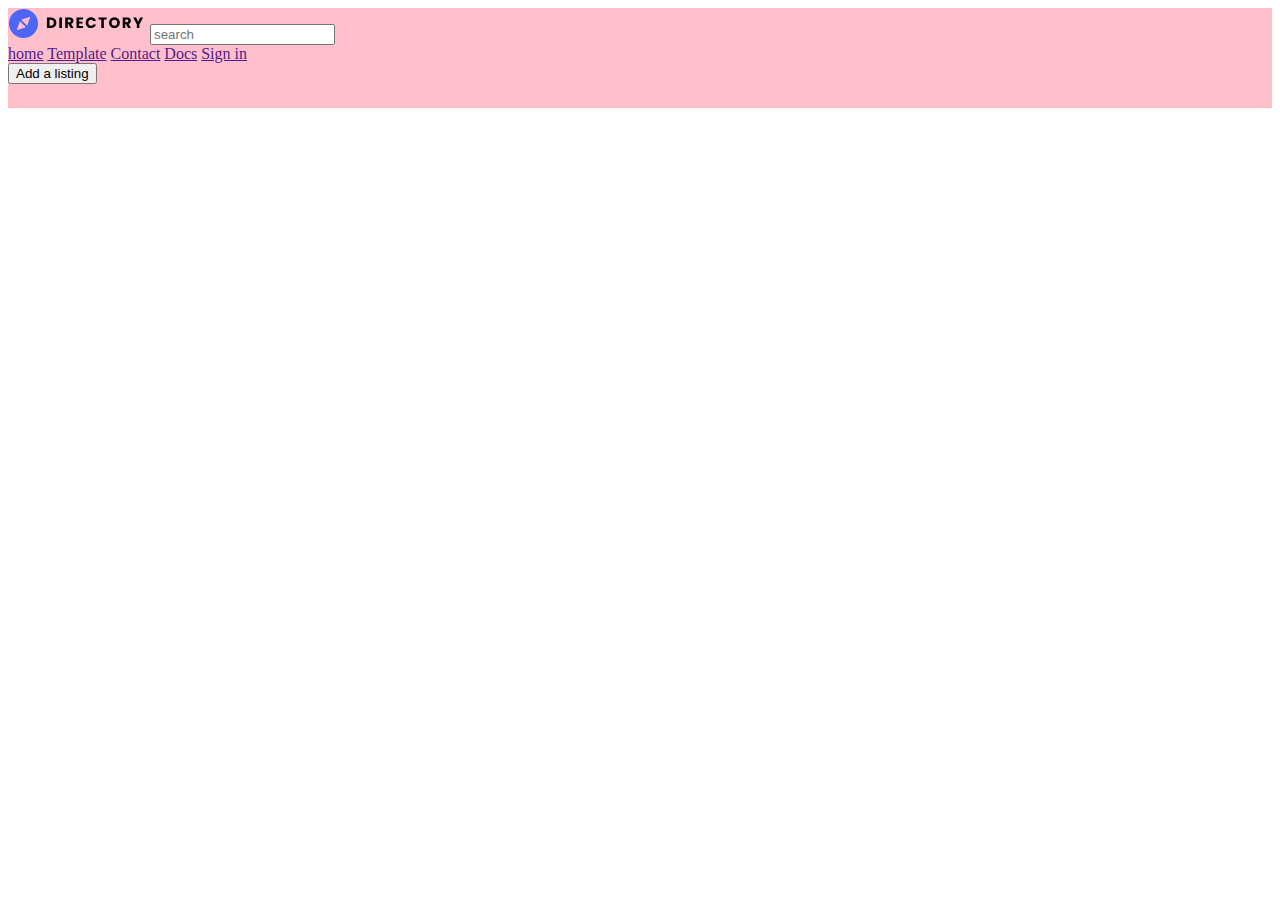
<file: Day-2/index.html>
<html lang="en">
<head>
    <meta charset="UTF-8">
    <meta http-equiv="X-UA-Compatible" content="IE=edge">
    <meta name="viewport" content="width=device-width, initial-scale=1.0">
    <title>Travel Website</title>

    <link rel="stylesheet" href="style.css">

    <!-- Bootstrap Link -->
    <link href="https://cdn.jsdelivr.net/npm/bootstrap@5.0.2/dist/css/bootstrap.min.css" rel="stylesheet" integrity="sha384-EVSTQN3/azprG1Anm3QDgpJLIm9Nao0Yz1ztcQTwFspd3yD65VohhpuuCOmLASjC" crossorigin="anonymous">
    <!-- Bootstrap Link -->


    <!-- Font Awesome Cdn -->
    <link rel="stylesheet" href="https://cdnjs.cloudflare.com/ajax/libs/font-awesome/6.2.1/css/all.min.css">
    <!-- Font Awesome Cdn -->


</head>
<body>
    
        <div class="navbar">
            <div class="navleft d-flex  justify-content-between m-2">     
            <img src="Assets/logo.svg" alt="">
                <input type="text" placeholder="search">

            </div>
            <div class="navcenter h-100 d-flex justify-content-between w-25 align-items-center text-decoration-none">
                <a href="">home</a>
                <a href="">Template</a>
                <a href="">Contact</a>
                <a href="">Docs</a>
                <a href=""> Sign in</a>
            </div>
            <div class="navright w-25">
                    <button>Add a listing</button>
            </div>
        </div>

</body>
</html>
</file>
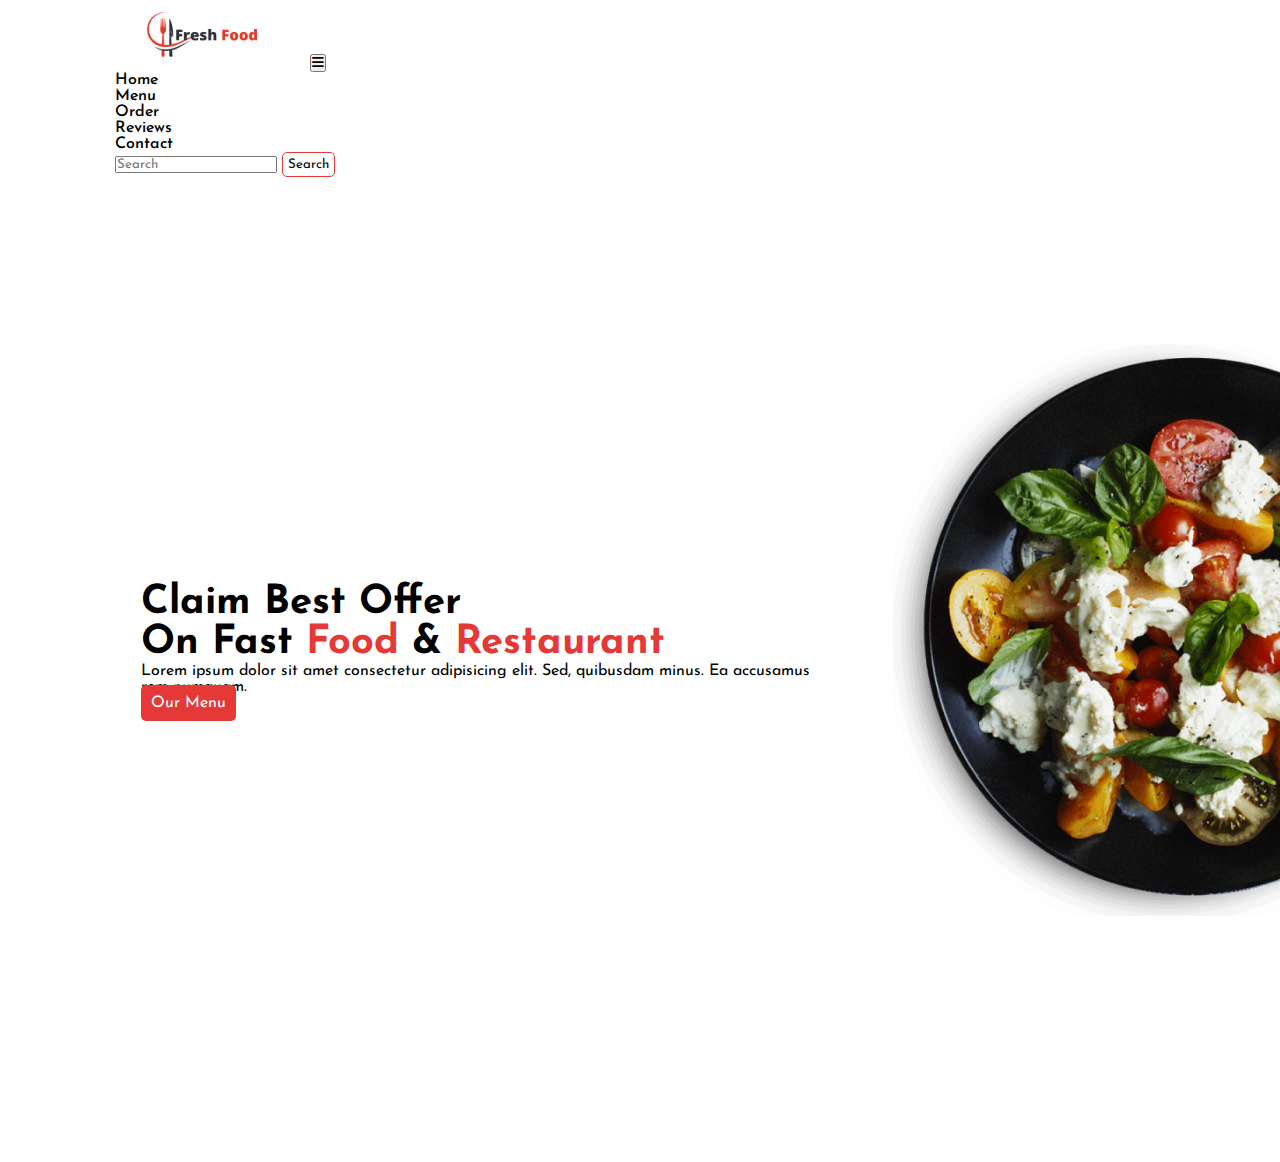
<file: Exam/index.html>
<!DOCTYPE html>
<html lang="en">
<head>
    <meta charset="UTF-8">
    <meta name="viewport" content="width=device-width, initial-scale=1.0">
    <title>Food</title>

    <!-- STYLE CSS LINK -->
    <link rel="stylesheet" href="style.css">
    <!-- STYLE CSS LINK -->

    <!-- BOOTSTRAP CDN LINK -->
    <link href="https://cdn.jsdelivr.net/npm/bootstrap@5.0.2/dist/css/bootstrap.min.css" rel="stylesheet" integrity="sha384-EVSTQN3/azprG1Anm3QDgpJLIm9Nao0Yz1ztcQTwFspd3yD65VohhpuuCOmLASjC" crossorigin="anonymous">
    <!-- BOOTSTRAP CDN LINK -->



    <!-- FONT AWESOME CDN -->
    <link rel="stylesheet" href="https://cdnjs.cloudflare.com/ajax/libs/font-awesome/6.4.2/css/all.min.css">
    <!-- FONT AWESOME CDN -->



    <!-- GOOGLE FONTS LINK -->
    <link rel="preconnect" href="https://fonts.googleapis.com">
    <link rel="preconnect" href="https://fonts.gstatic.com" crossorigin>
    <link href="https://fonts.googleapis.com/css2?family=Josefin+Sans:wght@600&display=swap" rel="stylesheet">
    <!-- GOOGLE FONTS LINK -->
</head>
<body>
    


<!-- Navbar Start -->
<nav class="navbar navbar-expand-sm" id="navbar">
  <a href="" class="navbar-brand" id="logo"><img src="./images/logo.png" alt=""></a>
  <button class="navbar-toggler" type="button" data-bs-toggle="collapse" data-bs-target="#mynavbar">
    <span><i class="fa-solid fa-bars"></i></span>
  </button>
  <div class="collapse navbar-collapse" id="mynavbar">
    <ul class="navbar-nav me-auto">
      <li class="nav-item">
        <a href="" class="nav-link">Home</a>
      </li>
      <li class="nav-item">
        <a href="" class="nav-link">Menu</a>
      </li>
      <li class="nav-item">
        <a href="" class="nav-link">Order</a>
      </li>
      <li class="nav-item">
        <a href="" class="nav-link">Reviews</a>
      </li>
      <li class="nav-item">
        <a href="" class="nav-link">Contact</a>
      </li>
    </ul>

    <form class="d-flex">
      <input type="text" class="form-control me-2" placeholder="Search" required>
      <button type="button" id="btn">Search</button>
    </form>

  </div>
</nav>
<!-- Navbar End -->

<!-- Home Section Start -->
<section class="home" id="home">
  <div class="home-content">
    <h3>Claim Best Offer <br> On Fast <span>Food</span> & <span>Restaurant</span></h3>
    <p>Lorem ipsum dolor sit amet consectetur adipisicing elit. Sed, quibusdam minus. Ea accusamus rem numquam.</p>
    <a href="" id="home-btn">Our Menu</a>
  </div>
  <div class="img">
    <img src="./images/image 46.png" alt="">
  </div>
</section>
<!-- Home Section End -->


    <!-- BOOTSTRAP CDN LINK -->
    <script src="https://cdn.jsdelivr.net/npm/bootstrap@5.0.2/dist/js/bootstrap.bundle.min.js" integrity="sha384-MrcW6ZMFYlzcLA8Nl+NtUVF0sA7MsXsP1UyJoMp4YLEuNSfAP+JcXn/tWtIaxVXM" crossorigin="anonymous"></script>
    <!-- BOOTSTRAP CDN LINK -->
</body>
</html>
</file>
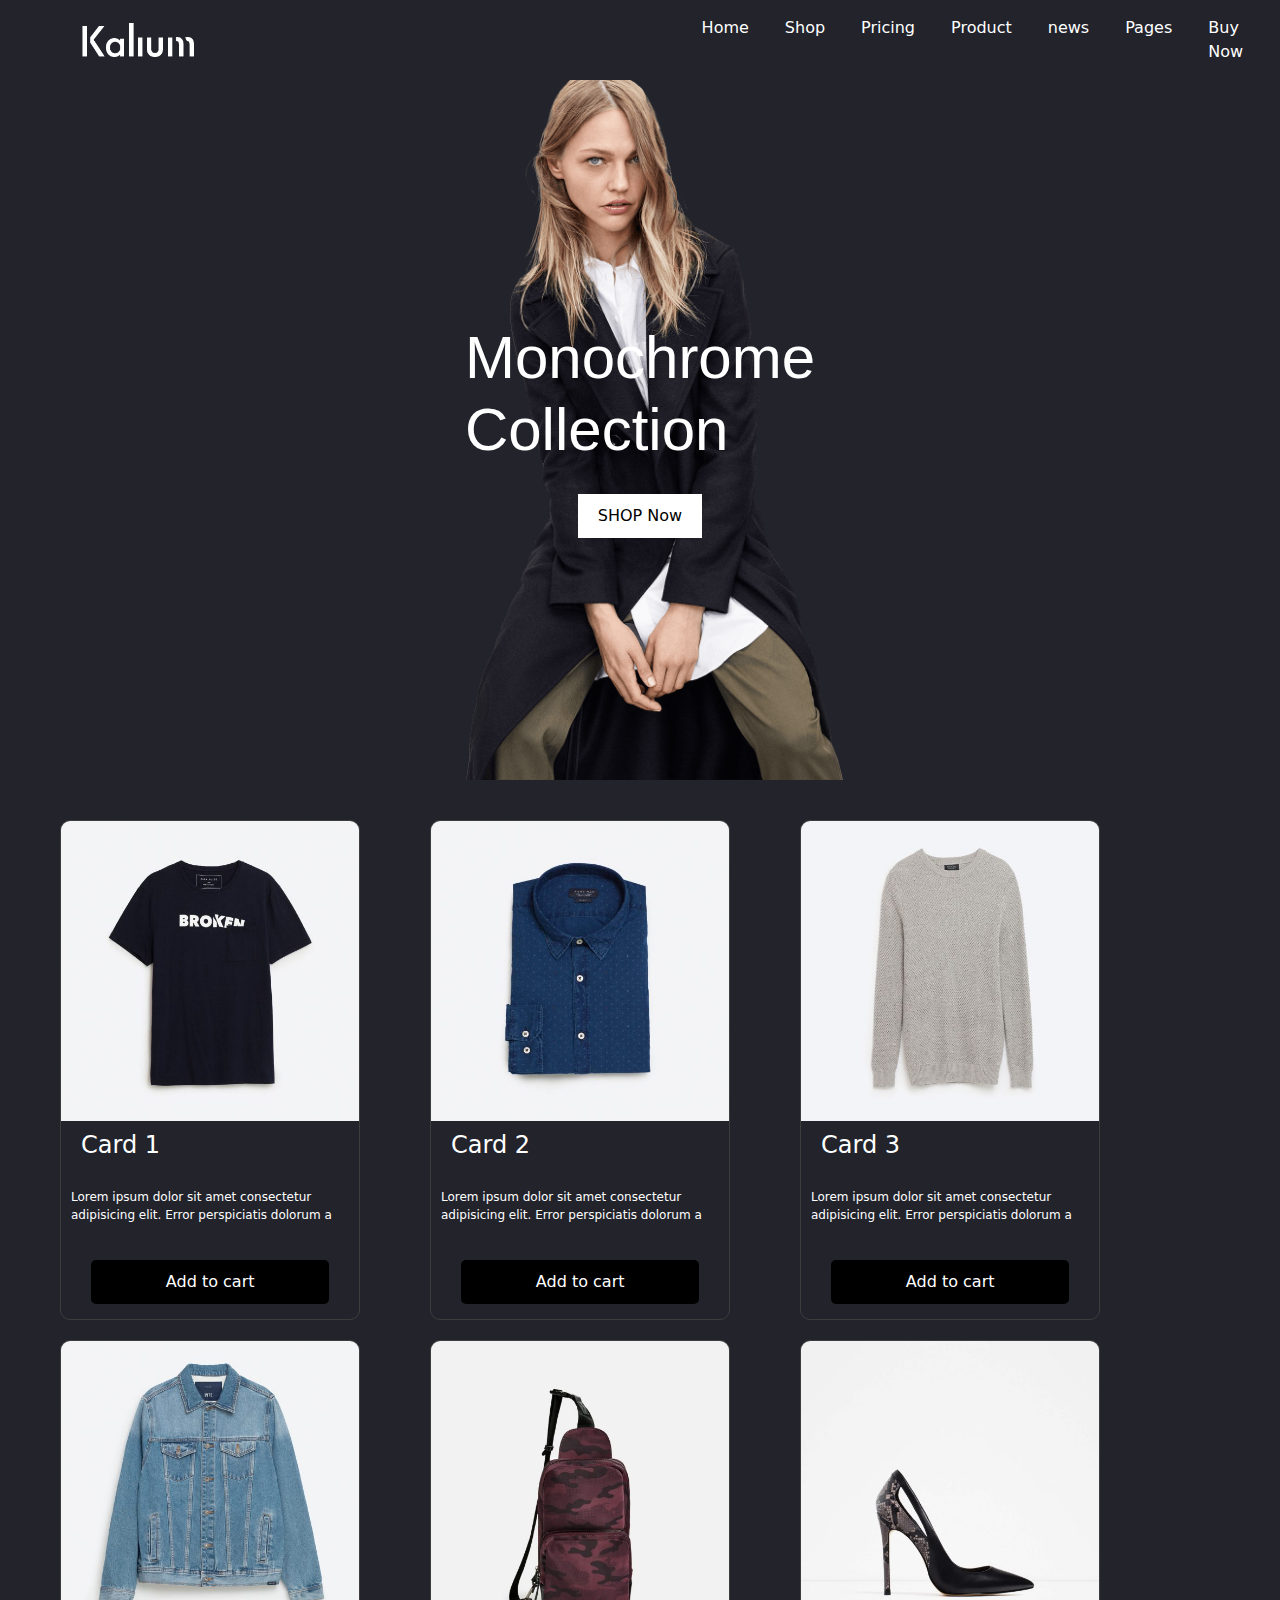
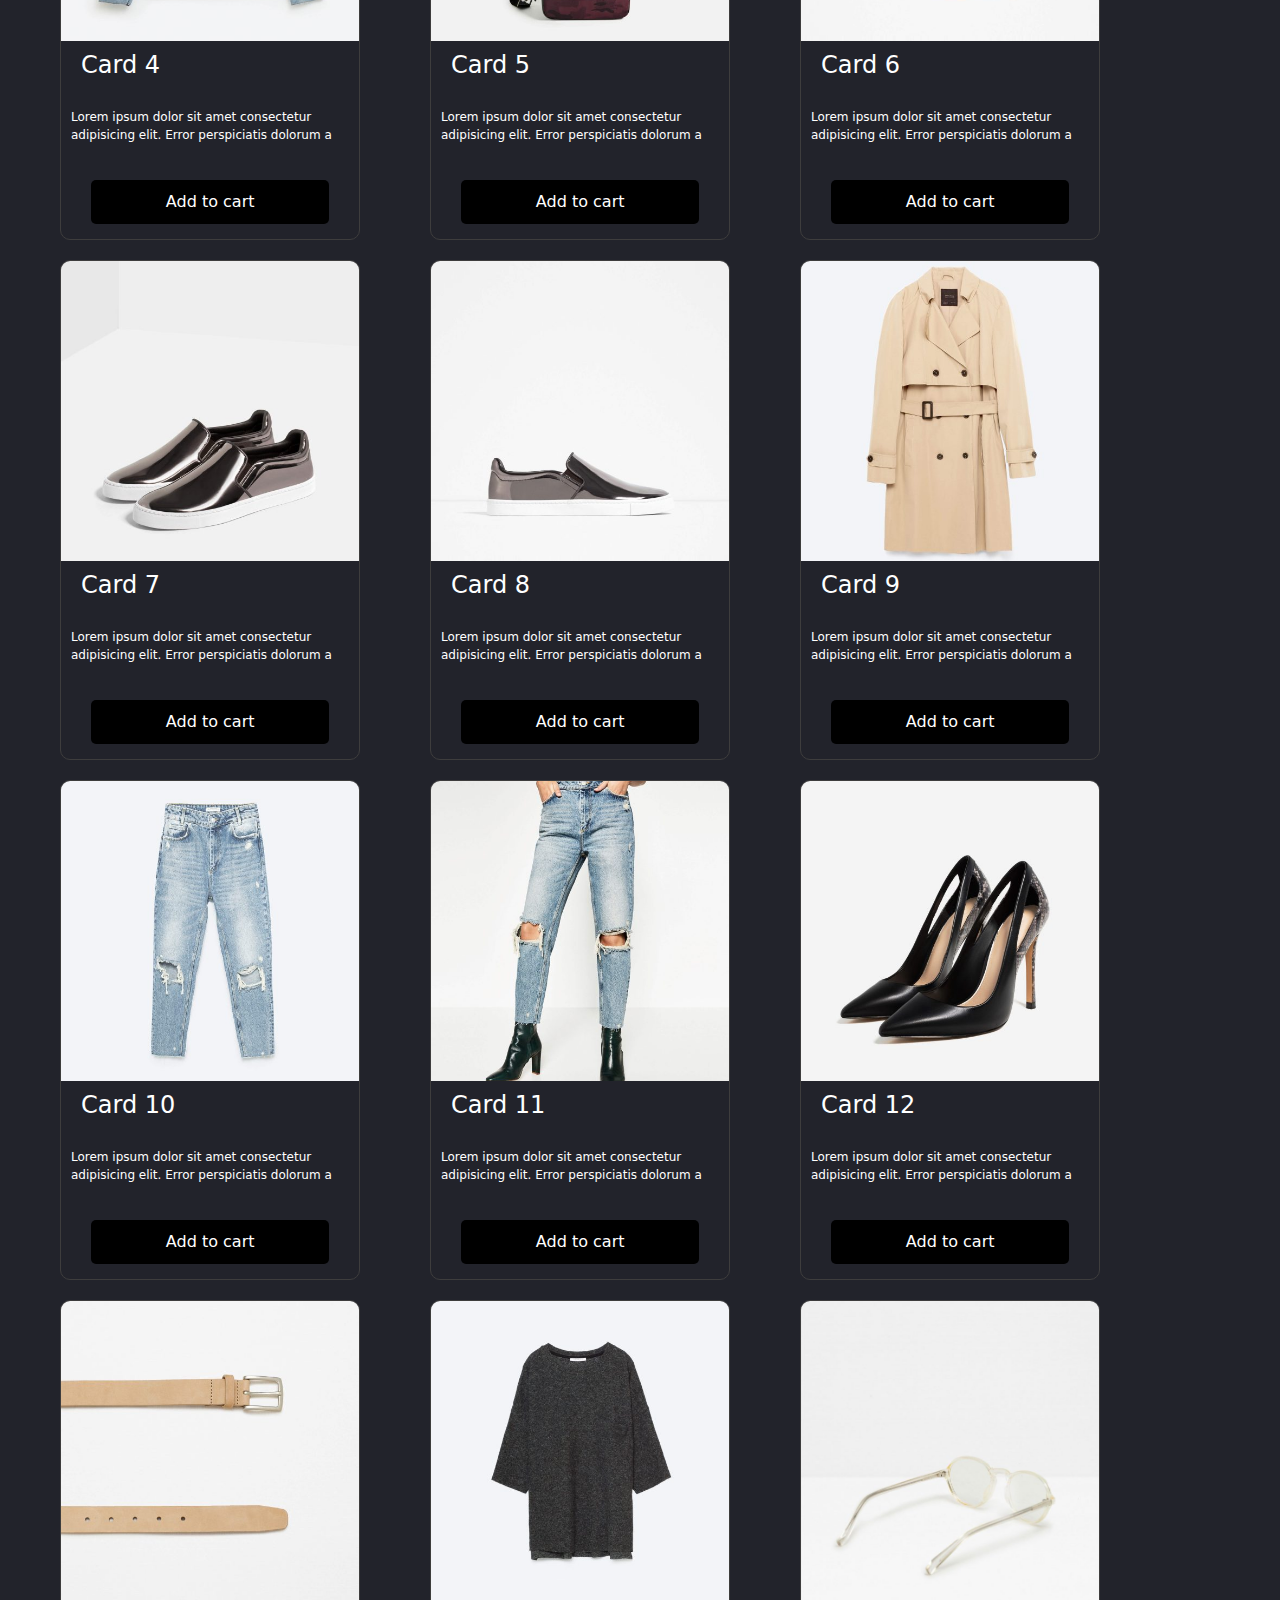
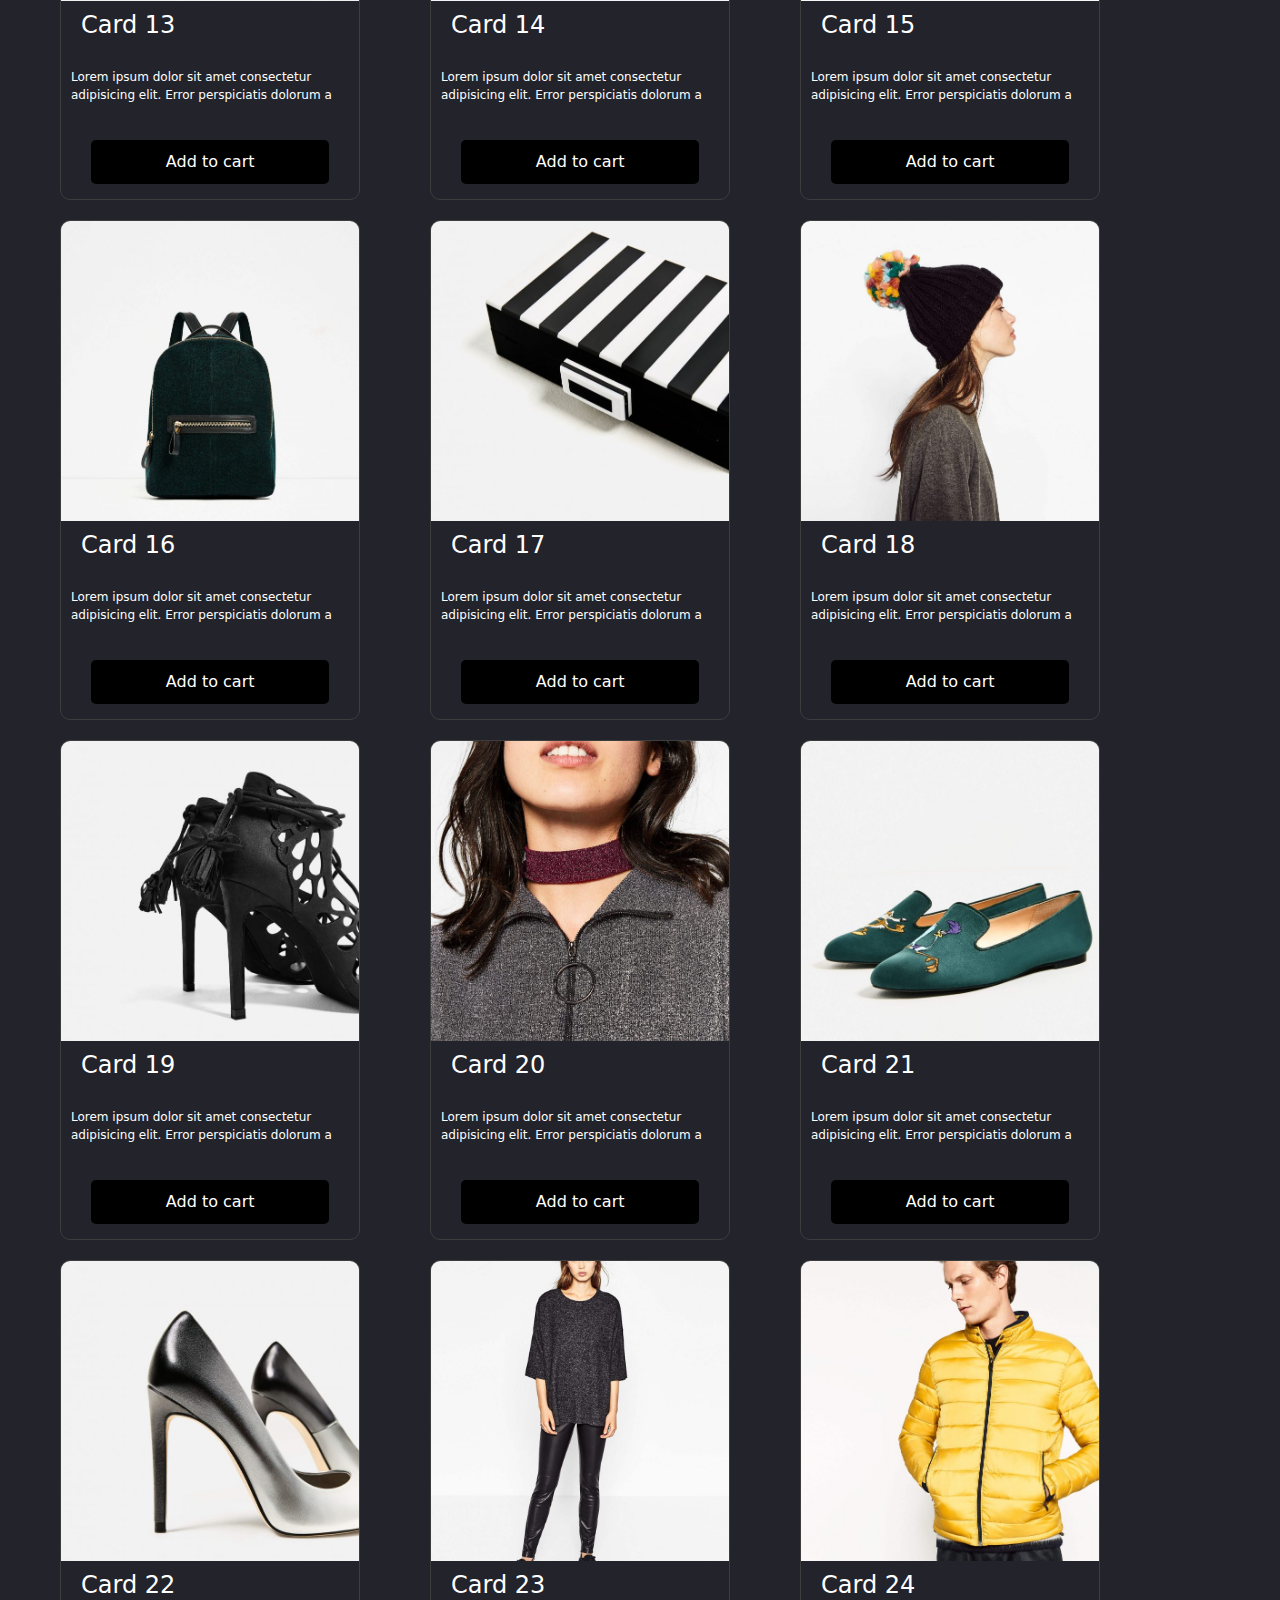
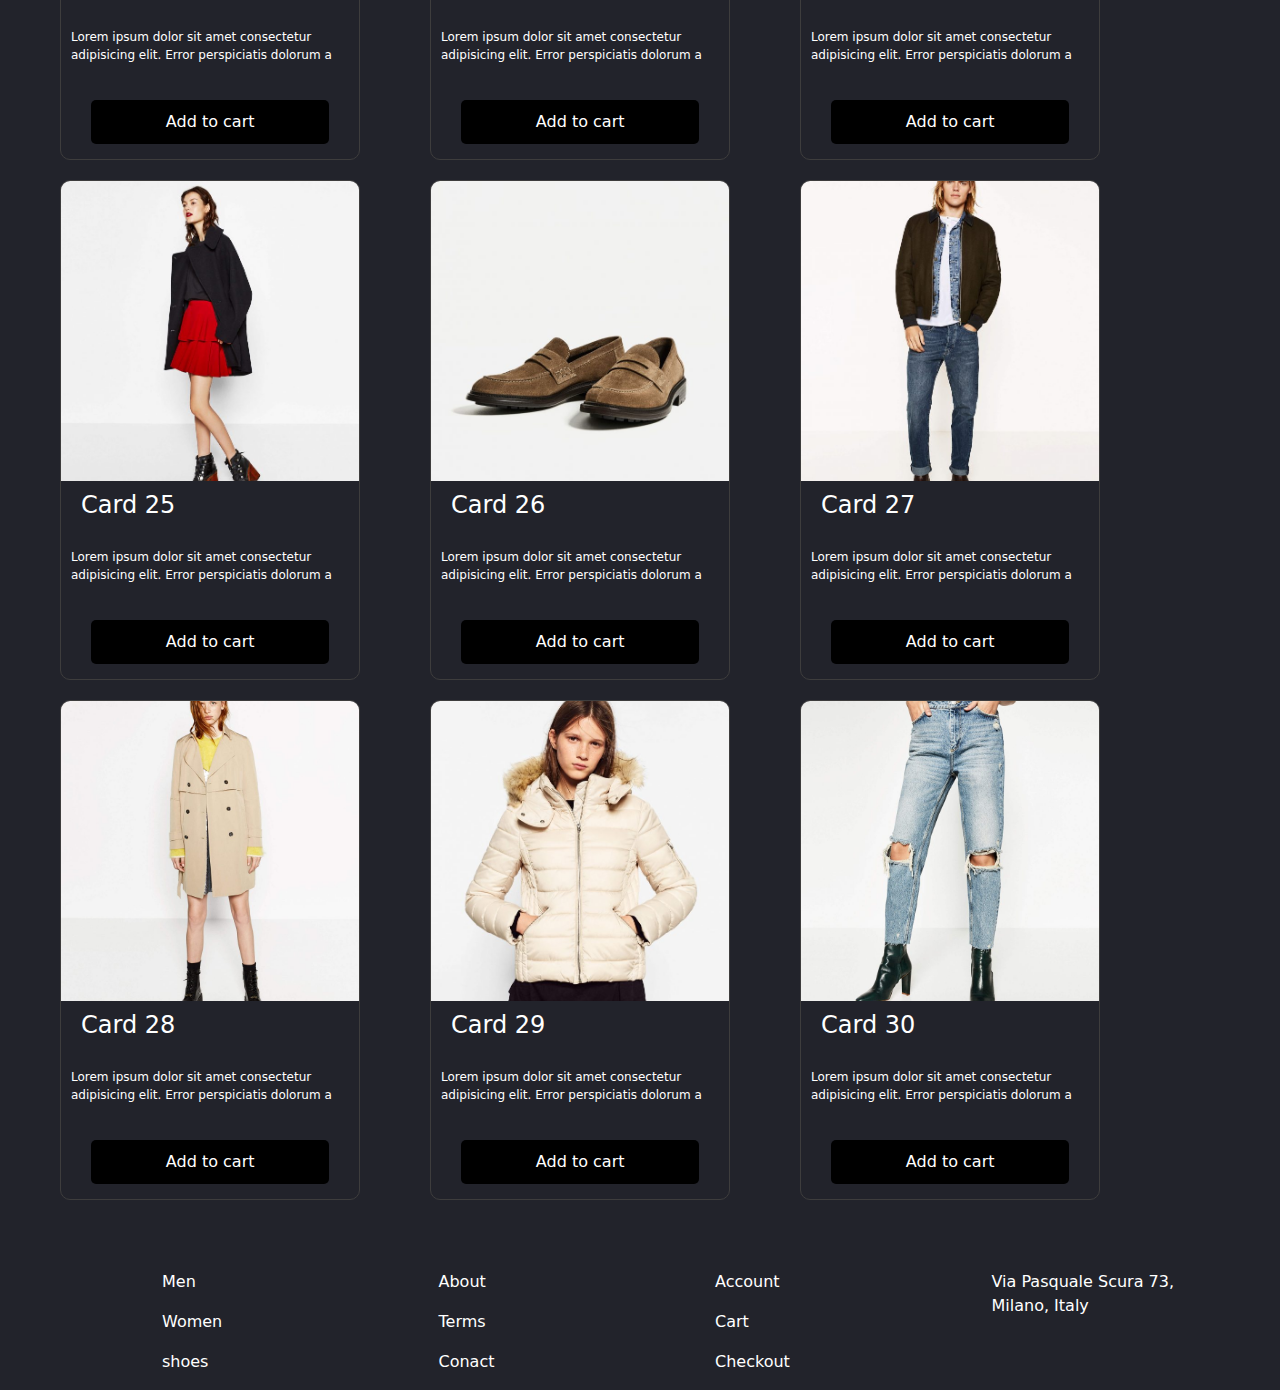
<file: Practical Exam/index.html>
<!doctype html>
<html lang="en">
  <head>
    <meta charset="utf-8">
    <meta name="viewport" content="width=device-width, initial-scale=1">
    <title>Bootstrap demo</title>
    <link rel="stylesheet" href="style.css">
    <link href="https://cdn.jsdelivr.net/npm/bootstrap@5.3.3/dist/css/bootstrap.min.css" rel="stylesheet" integrity="sha384-QWTKZyjpPEjISv5WaRU9OFeRpok6YctnYmDr5pNlyT2bRjXh0JMhjY6hW+ALEwIH" crossorigin="anonymous">
  </head>
  <style>


  .card {
  width: 300px;
  height: 500px;
  margin: 10px;
  float: left;
  margin-left: 60px;
  border: 1px solid rgb(62, 61, 61);
  border-radius: 10px;
  overflow: hidden;
  background-color: #22232B;
  color: white;
}

.card img {
  width: 100%;
  height: 300px;
  object-fit: cover;
  
}

.card h1 {
  font-size: 24px;
  margin-top: 10px;
  margin-left: 20px;
}

.card button {
  padding: 10px;
  width: 80%;
  margin-left: 30px;
  border: none;
  border-radius: 5px;
  background-color:black;
  color: #fff;
  cursor: pointer;
  margin-top: 20px;
}
.card p{
  color: white;
  font-size: 12px;
  margin-top: 20px;
  margin-left: 10px;
}

.card button:hover {
  background-color: #3e8e41;
}

body{
  background-color: #22232B;
  color: white;
}

  </style>

  <body>

    <nav class="navbar navbar-expand-lg ">
      <div class="container">
        <img src="Assets/fashion_logo.png" width="10%">
        <button id="btn" class="navbar-toggler" type="button" data-bs-toggle="collapse" data-bs-target="#navbarNav" aria-controls="navbarNav" aria-expanded="false" aria-label="Toggle navigation">
          <span class="navbar-toggler-icon"></span>
        </button>
        <div class="collapse navbar-collapse" id="navbarNav">
          <ul class="navbar-nav">
            <li class="nav-item">
              <a class="nav-link "  href="#">Home</a>
            </li>
            <li class="nav-item">
              <a class="nav-link" href="#">Shop</a>
            </li>
            <li class="nav-item">
              <a class="nav-link" href="#">Pricing</a>
            </li>
            <li class="nav-item">
              <a class="nav-link " >Product</a>
            </li>
            <li class="nav-item">
              <a class="nav-link " >news</a>
            </li>
            <li class="nav-item">
              <a class="nav-link " >Pages</a>
            </li>
            <li class="nav-item">
              <a class="nav-link " >Buy Now</a>
            </li>
          </ul>
    
        </div>
      </div>
    </nav>

          <div class="header">
            <h1>Monochrome <br> Collection</h1>
              <button>SHOP Now</button>  
          </div>

        <div id="card-container"></div>

      <div class="footer  ">
          <div class="row container ">
            <div class="col col-6 col-lg-3">
              <p>Men</p>
              <p>Women</p>
              <p>shoes</p>
            </div>
            <div class="col col-6 col-lg-3">
              <p>About</p>
              <p>Terms</p>
              <p>Conact</p>
            </div>
            <div class="col col-lg-3 mt-3 mt-lg-0">
              <p>Account</p>
              <p>Cart</p>
              <p>Checkout</p>
            </div>
            <div class="col col-lg-3 mt-3 mt-lg-0">
              <p>Via Pasquale Scura 73,<br>

                Milano, Italy
                
                </p>
            </div>
          </div>
        </div> 
  <script src="https://cdn.jsdelivr.net/npm/bootstrap@5.3.3/dist/js/bootstrap.bundle.min.js" integrity="sha384-YvpcrYf0tY3lHB60NNkmXc5s9fDVZLESaAA55NDzOxhy9GkcIdslK1eN7N6jIeHz" crossorigin="anonymous"></script>
  </body>

</html>


<script>
  let cardContainer = document.getElementById("card-container");

for (let i = 0; i < 30; i++) {
  let card = document.createElement("div");
  card.className = "card";
  
  // Add a different image for each card
  let img = document.createElement("img");
  img.src = `Assets/image${i + 1}.jpg`;
    card.appendChild(img);
  
  // Add a different h1 for each card
  let h1 = document.createElement("h1");
  h1.textContent = `Card ${i + 1}`; // assuming you want the h1 to display the card number
  card.appendChild(h1);

  let p = document.createElement("p");
    p.textContent = `Lorem ipsum dolor sit amet consectetur adipisicing elit. Error perspiciatis dolorum a`; // assuming you want the h1 to display the card number
  card.appendChild(p);
  
  // Add a different button for each card
  let btn = document.createElement("button");
  btn.textContent = `Add to cart `; // assuming you want the button to display the card number
  card.appendChild(btn);
  
  cardContainer.appendChild(card);
}
</script>
</file>
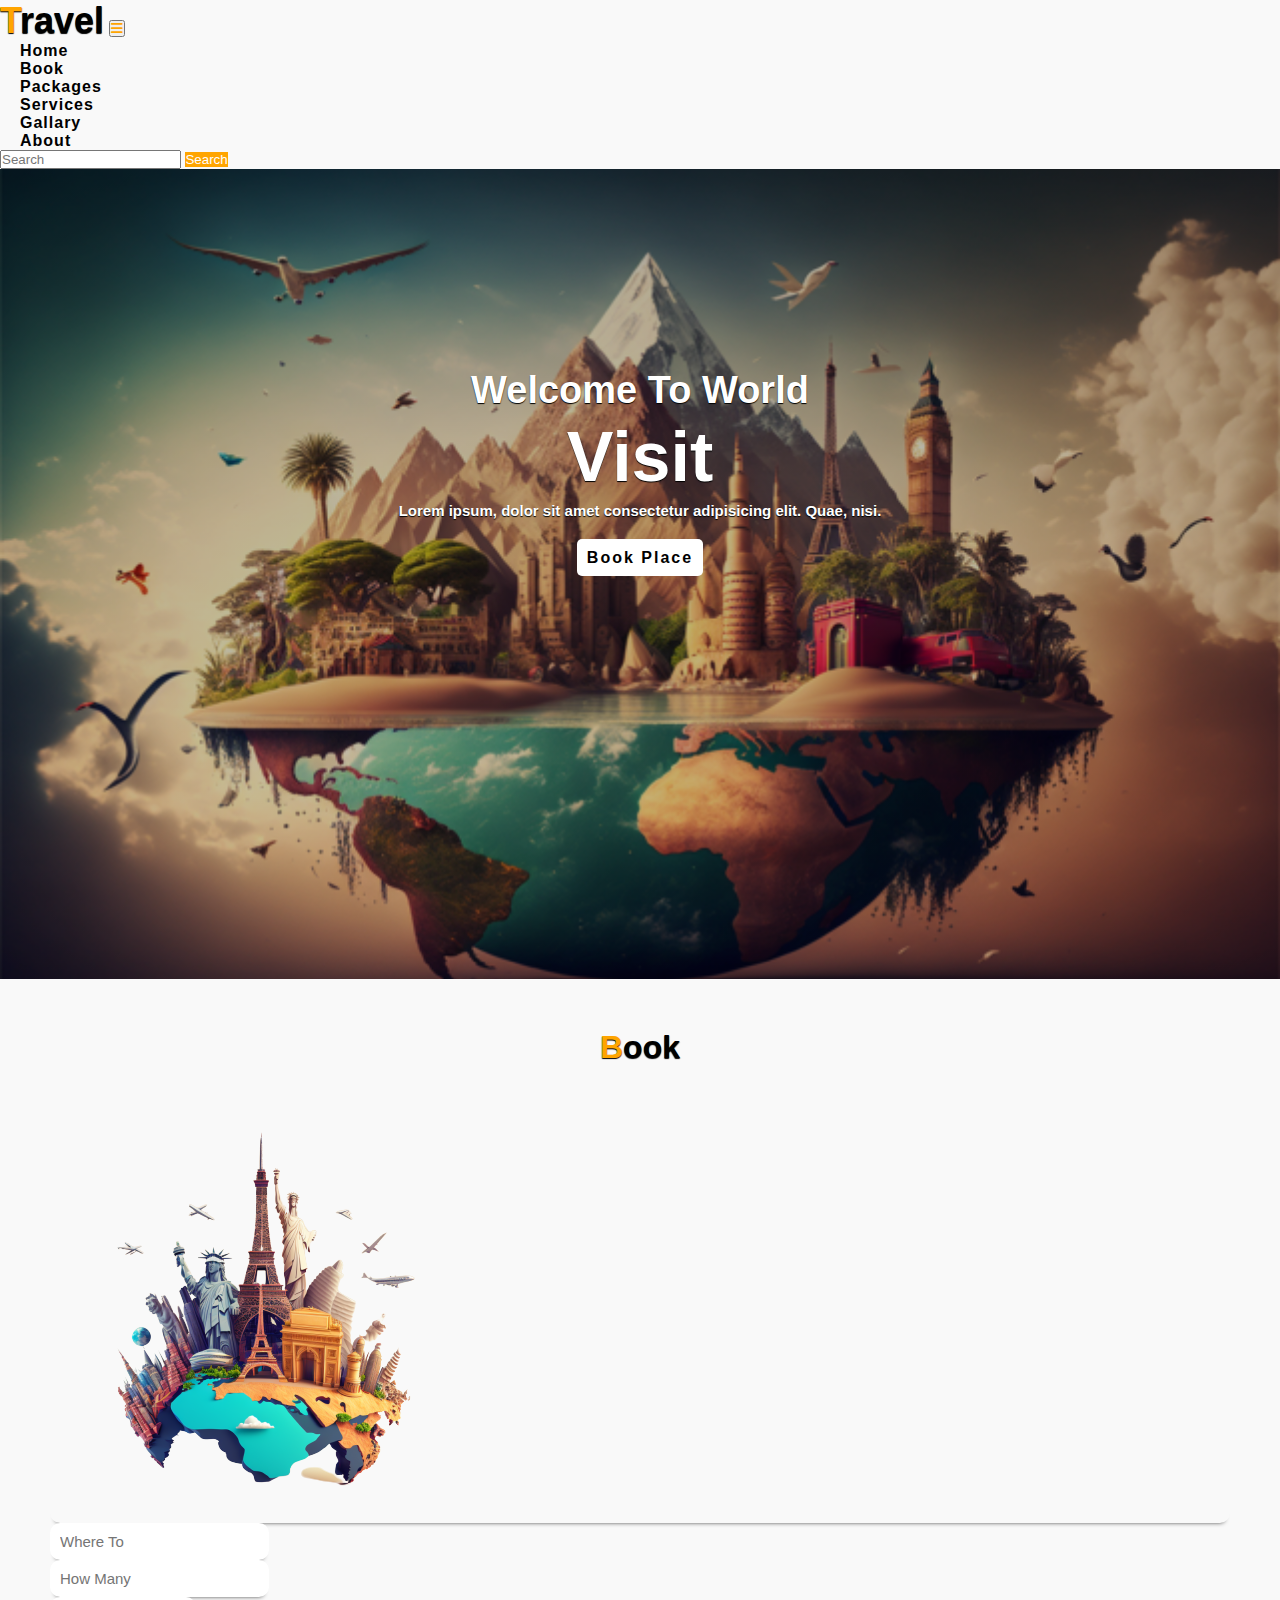
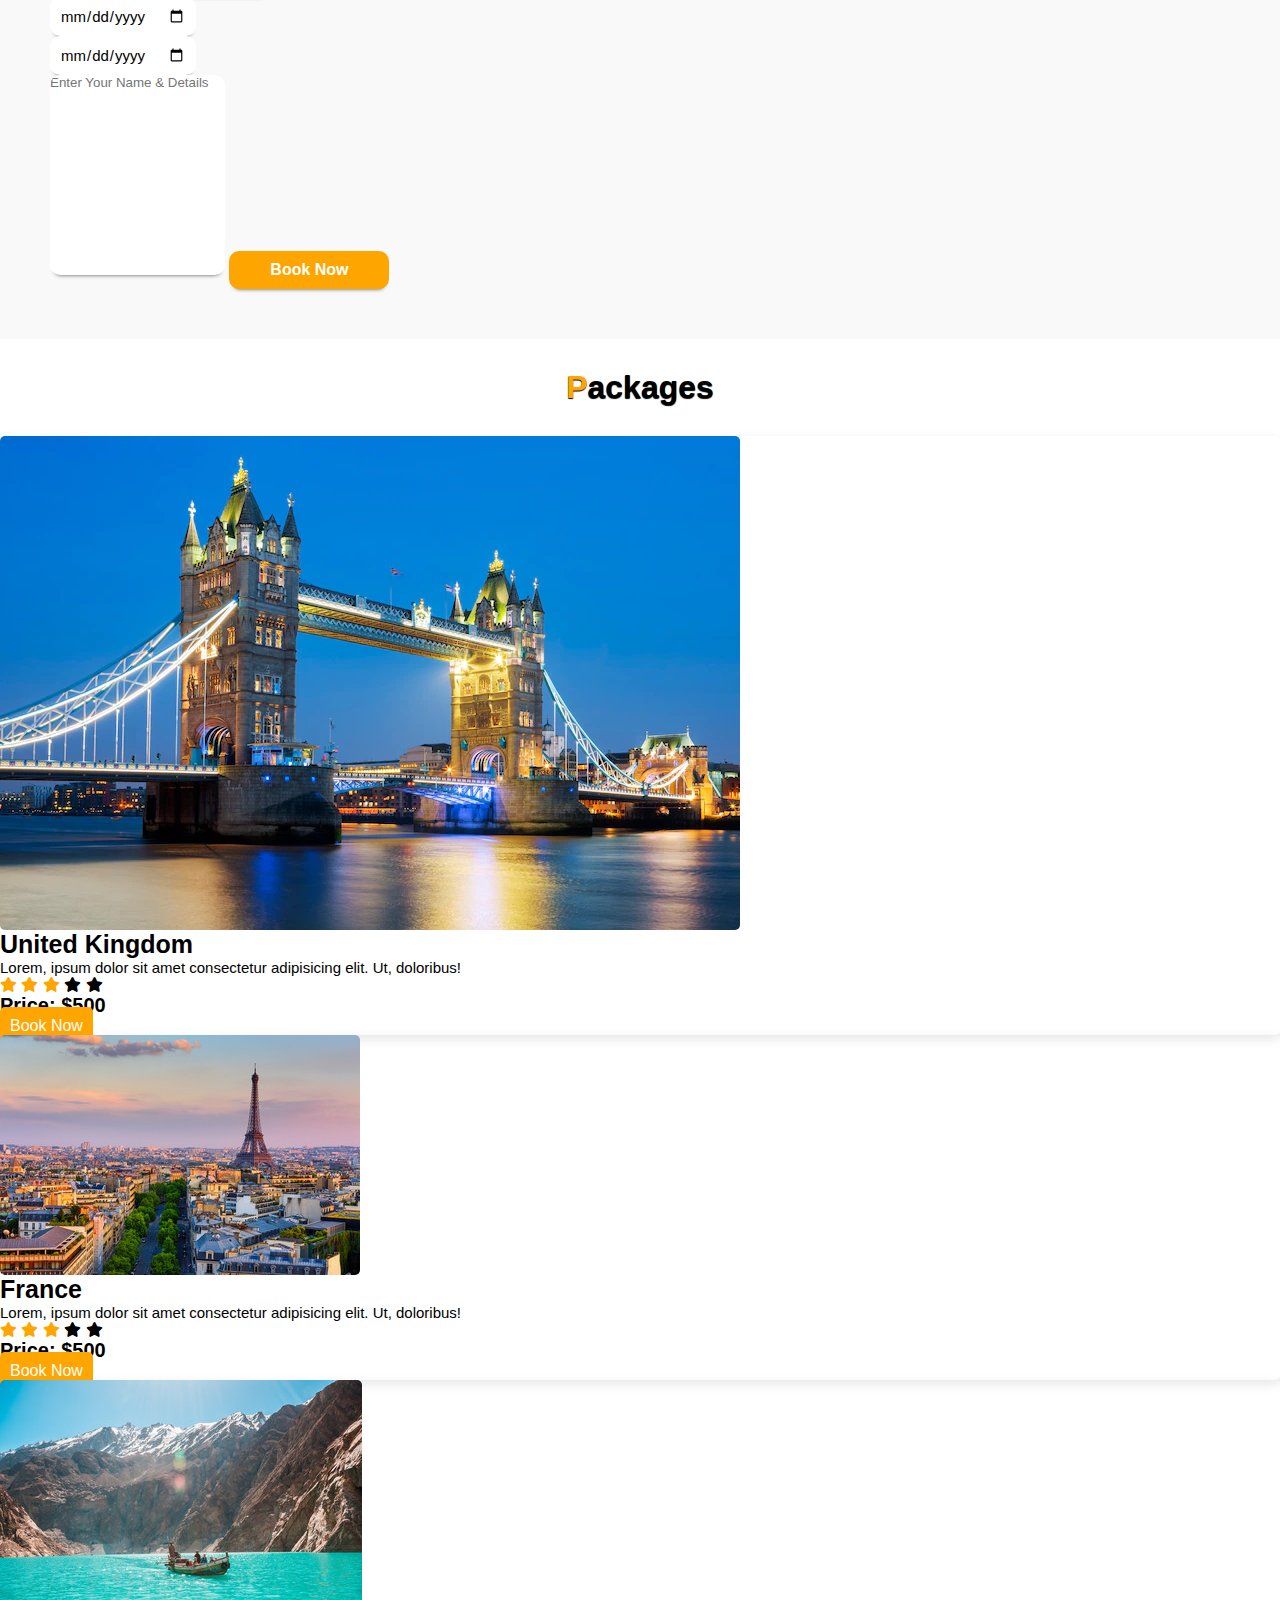
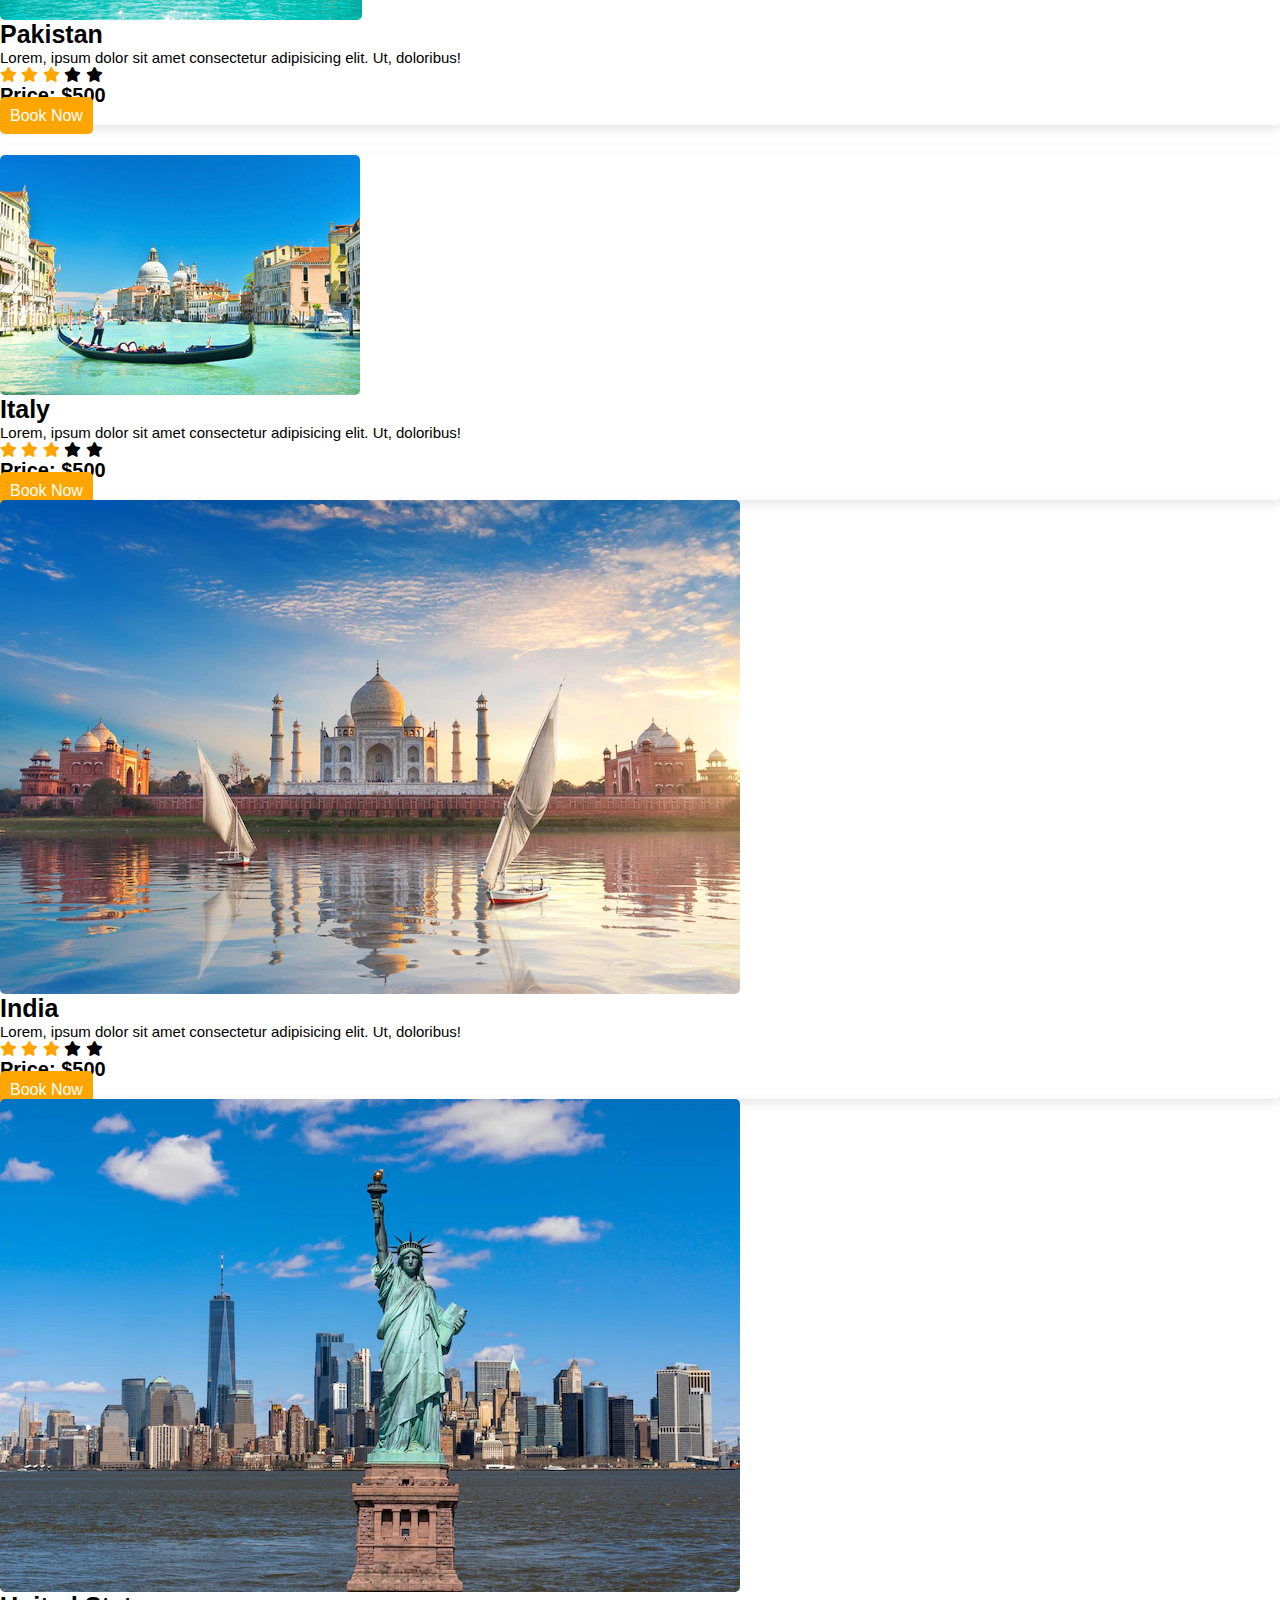
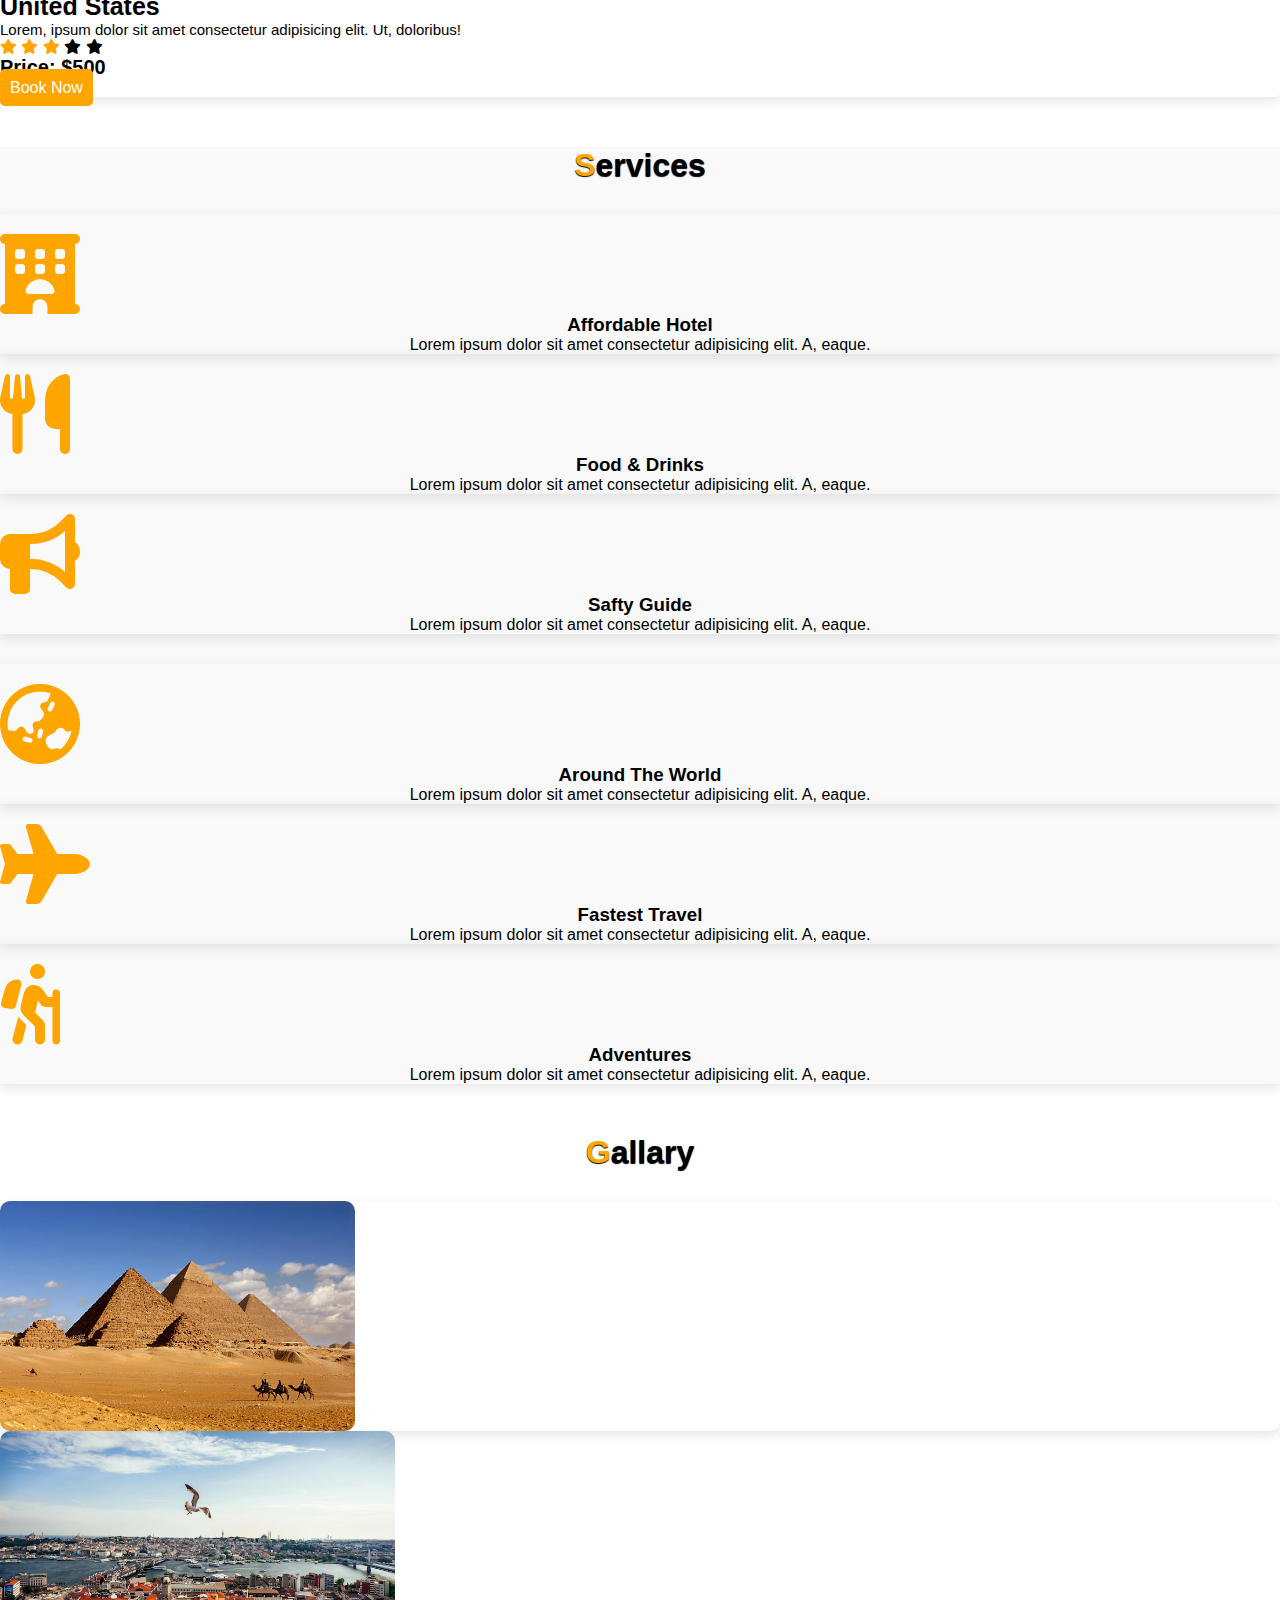
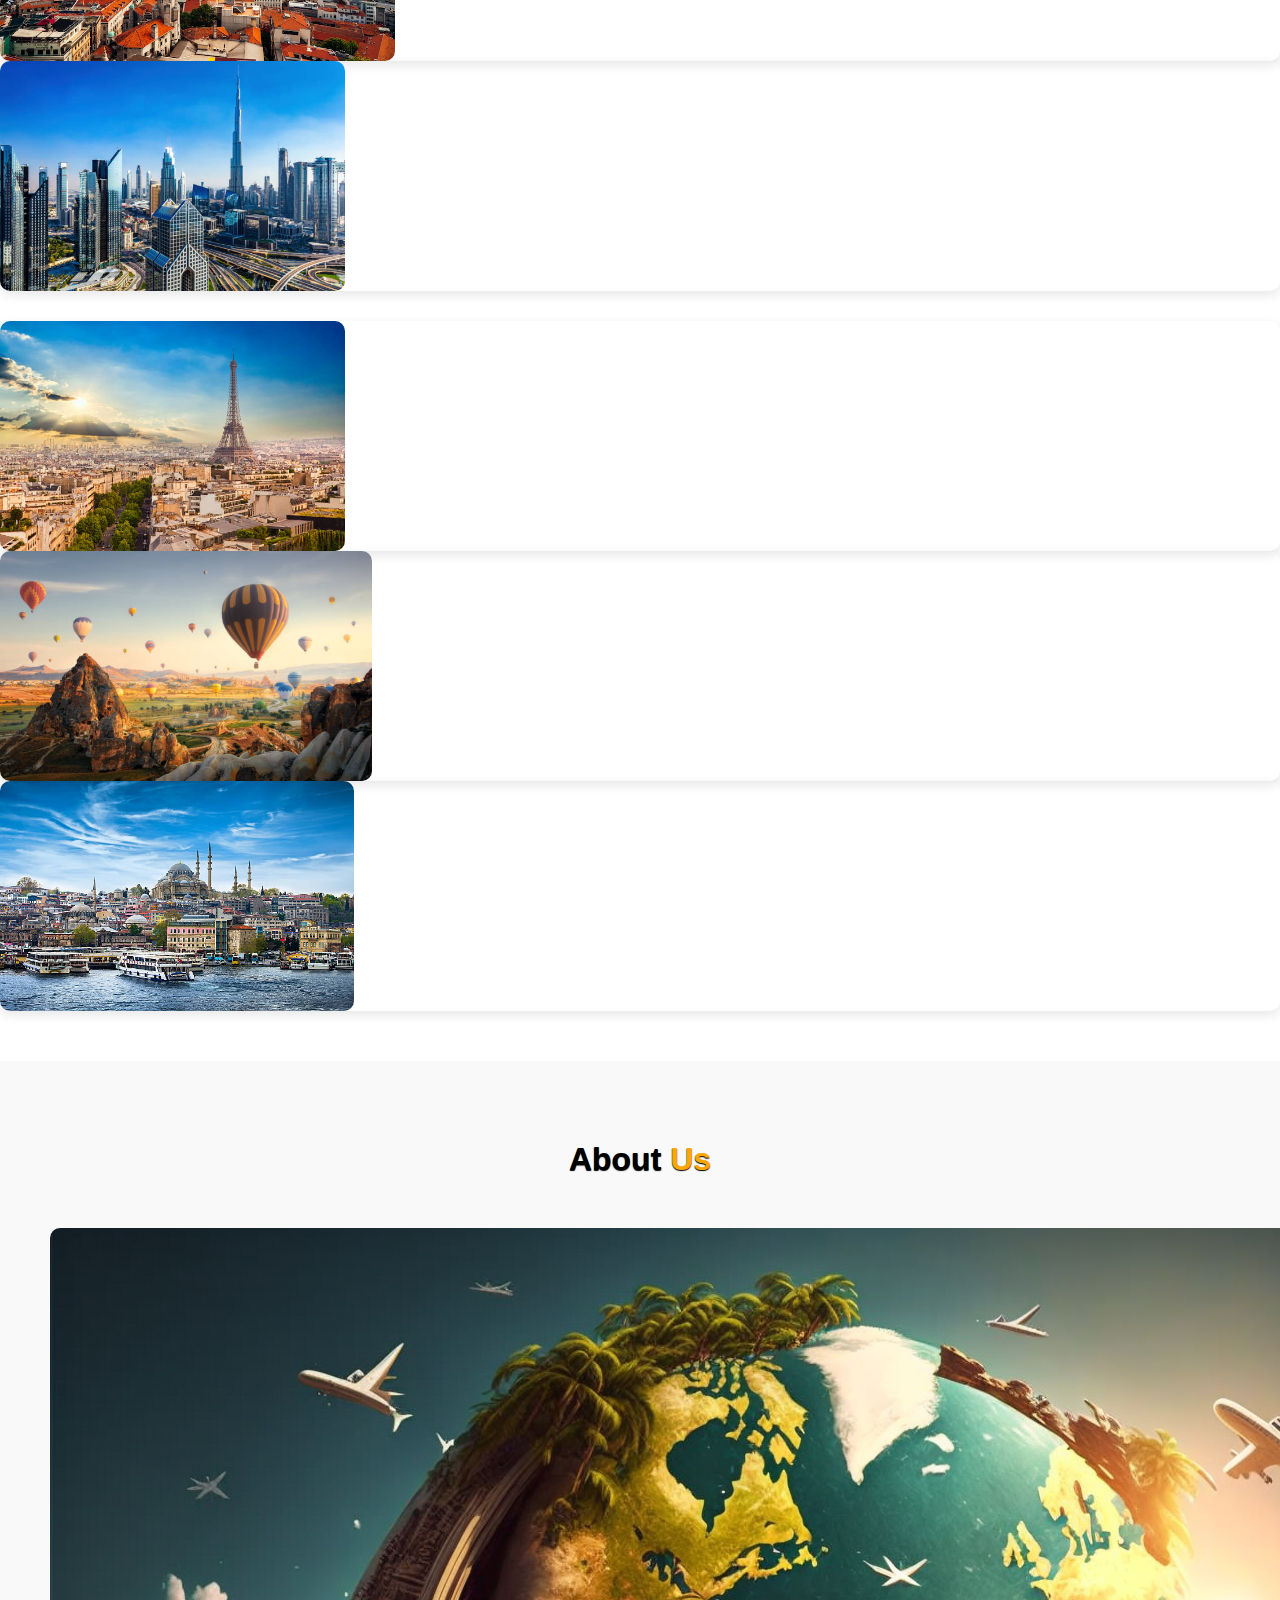
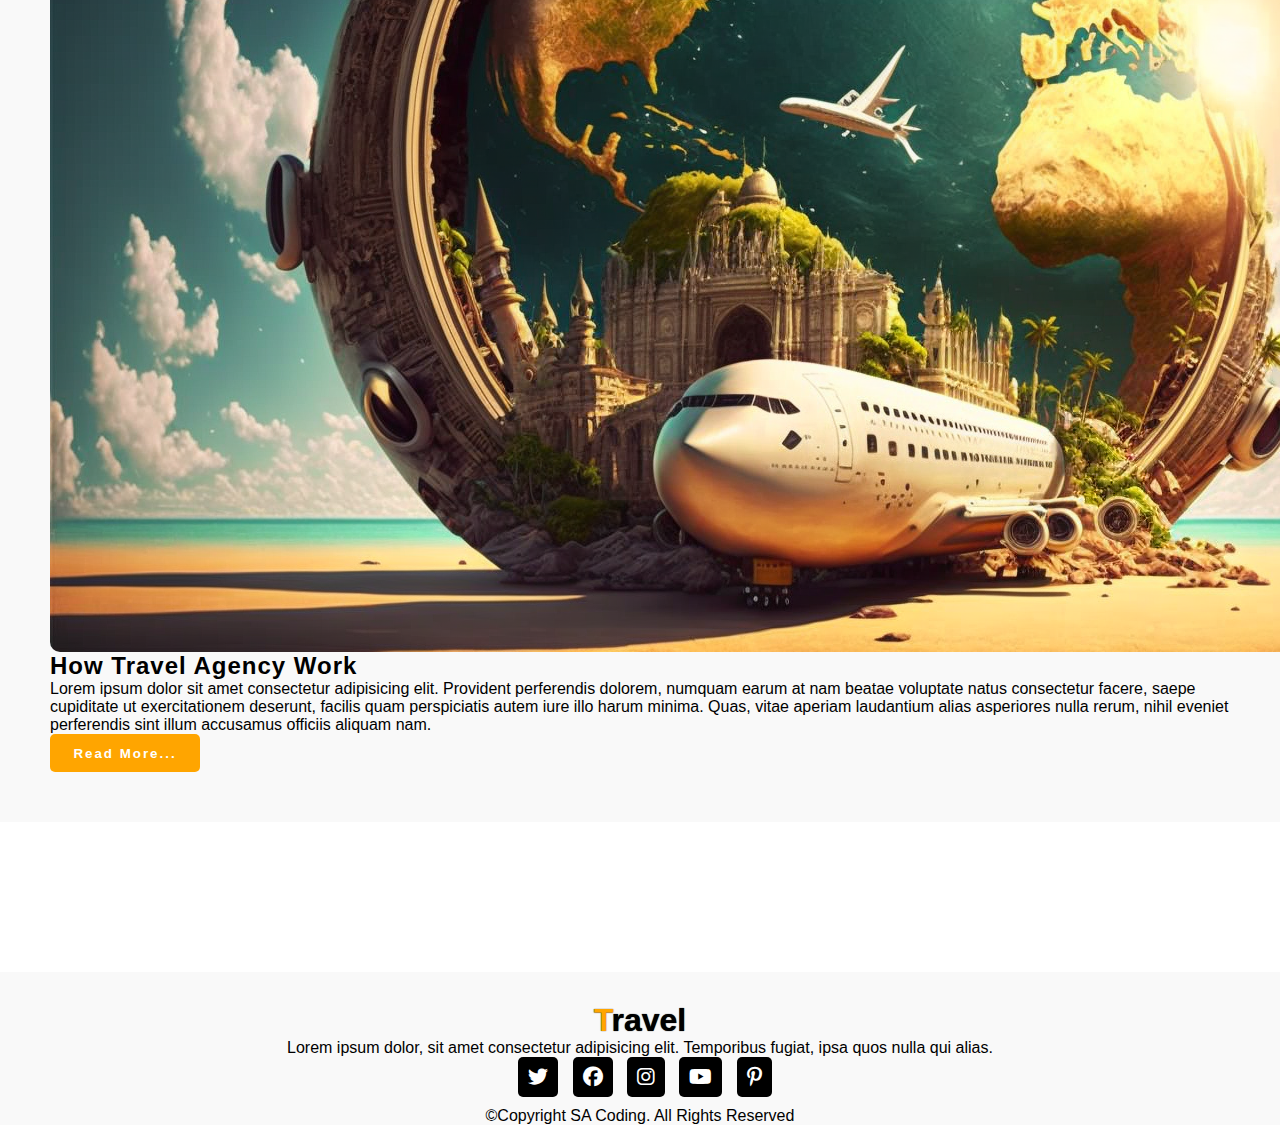
<file: Project - Day-1/index.html>
<html lang="en">
<head>
    <meta charset="UTF-8">
    <meta http-equiv="X-UA-Compatible" content="IE=edge">
    <meta name="viewport" content="width=device-width, initial-scale=1.0">
    <title>Travel Website</title>

    <link rel="stylesheet" href="style.css">

    <!-- Bootstrap Link -->
    <link href="https://cdn.jsdelivr.net/npm/bootstrap@5.0.2/dist/css/bootstrap.min.css" rel="stylesheet" integrity="sha384-EVSTQN3/azprG1Anm3QDgpJLIm9Nao0Yz1ztcQTwFspd3yD65VohhpuuCOmLASjC" crossorigin="anonymous">
    <!-- Bootstrap Link -->


    <!-- Font Awesome Cdn -->
    <link rel="stylesheet" href="https://cdnjs.cloudflare.com/ajax/libs/font-awesome/6.2.1/css/all.min.css">
    <!-- Font Awesome Cdn -->


    <!-- Google Fonts -->
    <link rel="preconnect" href="https://fonts.googleapis.com">
    <link rel="preconnect" href="https://fonts.gstatic.com" crossorigin>
    <link href="https://fonts.googleapis.com/css2?family=Roboto:wght@500&display=swap" rel="stylesheet">
    <!-- Google Fonts -->
</head>
<body>
 
    <!-- Navbar Start -->
    <nav class="navbar navbar-expand-lg" id="navbar">
        <div class="container">
          <a class="navbar-brand" href="index.html" id="logo"><span>T</span>ravel</a>
          <button class="navbar-toggler" type="button" data-bs-toggle="collapse" data-bs-target="#mynavbar">
            <span><i class="fa-solid fa-bars"></i></span>
          </button>
          <div class="collapse navbar-collapse" id="mynavbar">
            <ul class="navbar-nav me-auto">
              <li class="nav-item">
                <a class="nav-link active" href="index.html">Home</a>
              </li>
              <li class="nav-item">
                <a class="nav-link" href="#book">Book</a>
              </li>
              <li class="nav-item">
                <a class="nav-link" href="#packages">Packages</a>
              </li>
              <li class="nav-item">
                <a class="nav-link" href="#services">Services</a>
              </li>
              <li class="nav-item">
                <a class="nav-link" href="#gallary">Gallary</a>
              </li>
              <li class="nav-item">
                <a class="nav-link" href="#about">About</a>
              </li>
             
            </ul>
            <form class="d-flex">
              <input class="form-control me-2" type="text" placeholder="Search">
              <button class="btn btn-primary" type="button">Search</button>
            </form>
          </div>
        </div>
      </nav>
    <!-- Navbar End -->

    <!-- Home Section Start -->
    <div class="home">
        <div class="content">
            <h5>Welcome To World</h5>
            <h1>Visit <span class="changecontent"></span></h1>
            <p>Lorem ipsum, dolor sit amet consectetur adipisicing elit. Quae, nisi.</p>
            <a href="#book">Book Place</a>
        </div>
    </div>
    <!-- Home Section End -->

    <!-- Section Book Start -->
    <section class="book" id="book">
      <div class="container">

        <div class="main-text">
          <h1><span>B</span>ook</h1>
        </div>
        
        <div class="row">

          <div class="col-md-6 py-3 py-md-0">
            <div class="card">
              <img src="./images/book-img.png" alt="">
            </div>
          </div>

          <div class="col-md-6 py-3 py-md-0">
            <form action="#">

              <input type="text" class="form-control" placeholder="Where To" required><br>
              <input type="text" class="form-control" placeholder="How Many" required><br>
              <input type="date" class="form-control" placeholder="Arrivals" required><br>
              <input type="date" class="form-control" placeholder="Leaving" required><br>
              <textarea class="form-control" rows="5" name="text" placeholder="Enter Your Name & Details"></textarea>
              <input type="submit" value="Book Now" class="submit" required>

            </form>
          </div>

        </div>
      </div>
    </section>
    <!-- Section Book End -->

    <!-- Section Packages Start -->
    <section class="packages" id="packages">
      <div class="container">
        
        <div class="main-txt">
          <h1><span>P</span>ackages</h1>
        </div>

        <div class="row" style="margin-top: 30px;">

          <div class="col-md-4 py-3 py-md-0">

            <div class="card">
              <img src="./images/uk.png" alt="">
              <div class="card-body">
                <h3>United Kingdom</h3>
                <p>Lorem, ipsum dolor sit amet consectetur adipisicing elit. Ut, doloribus!</p>
                <div class="star">
                  <i class="fa-solid fa-star checked"></i>
                  <i class="fa-solid fa-star checked"></i>
                  <i class="fa-solid fa-star checked"></i>
                  <i class="fa-solid fa-star "></i>
                  <i class="fa-solid fa-star "></i>
                </div>
                <h6>Price: <strong>$500</strong></h6>
                <a href="#book">Book Now</a>
              </div>
            </div>

          </div>
          <div class="col-md-4 py-3 py-md-0">

            <div class="card">
              <img src="./images/france.png" alt="">
              <div class="card-body">
                <h3>France</h3>
                <p>Lorem, ipsum dolor sit amet consectetur adipisicing elit. Ut, doloribus!</p>
                <div class="star">
                  <i class="fa-solid fa-star checked"></i>
                  <i class="fa-solid fa-star checked"></i>
                  <i class="fa-solid fa-star checked"></i>
                  <i class="fa-solid fa-star "></i>
                  <i class="fa-solid fa-star "></i>
                </div>
                <h6>Price: <strong>$500</strong></h6>
                <a href="#book">Book Now</a>
              </div>
            </div>

          </div>
          <div class="col-md-4 py-3 py-md-0">

            <div class="card">
              <img src="./images/pakistan.png" alt="">
              <div class="card-body">
                <h3>Pakistan</h3>
                <p>Lorem, ipsum dolor sit amet consectetur adipisicing elit. Ut, doloribus!</p>
                <div class="star">
                  <i class="fa-solid fa-star checked"></i>
                  <i class="fa-solid fa-star checked"></i>
                  <i class="fa-solid fa-star checked"></i>
                  <i class="fa-solid fa-star "></i>
                  <i class="fa-solid fa-star "></i>
                </div>
                <h6>Price: <strong>$500</strong></h6>
                <a href="#book">Book Now</a>
              </div>
            </div>

          </div>



        </div>



        <div class="row" style="margin-top: 30px;">

          <div class="col-md-4 py-3 py-md-0">

            <div class="card">
              <img src="./images/italy.png" alt="">
              <div class="card-body">
                <h3>Italy</h3>
                <p>Lorem, ipsum dolor sit amet consectetur adipisicing elit. Ut, doloribus!</p>
                <div class="star">
                  <i class="fa-solid fa-star checked"></i>
                  <i class="fa-solid fa-star checked"></i>
                  <i class="fa-solid fa-star checked"></i>
                  <i class="fa-solid fa-star "></i>
                  <i class="fa-solid fa-star "></i>
                </div>
                <h6>Price: <strong>$500</strong></h6>
                <a href="#book">Book Now</a>
              </div>
            </div>

          </div>
          <div class="col-md-4 py-3 py-md-0">

            <div class="card">
              <img src="./images/india.png" alt="">
              <div class="card-body">
                <h3>India</h3>
                <p>Lorem, ipsum dolor sit amet consectetur adipisicing elit. Ut, doloribus!</p>
                <div class="star">
                  <i class="fa-solid fa-star checked"></i>
                  <i class="fa-solid fa-star checked"></i>
                  <i class="fa-solid fa-star checked"></i>
                  <i class="fa-solid fa-star "></i>
                  <i class="fa-solid fa-star "></i>
                </div>
                <h6>Price: <strong>$500</strong></h6>
                <a href="#book">Book Now</a>
              </div>
            </div>

          </div>
          <div class="col-md-4 py-3 py-md-0">

            <div class="card">
              <img src="./images/us.png" alt="">
              <div class="card-body">
                <h3>United States</h3>
                <p>Lorem, ipsum dolor sit amet consectetur adipisicing elit. Ut, doloribus!</p>
                <div class="star">
                  <i class="fa-solid fa-star checked"></i>
                  <i class="fa-solid fa-star checked"></i>
                  <i class="fa-solid fa-star checked"></i>
                  <i class="fa-solid fa-star "></i>
                  <i class="fa-solid fa-star "></i>
                </div>
                <h6>Price: <strong>$500</strong></h6>
                <a href="#book">Book Now</a>
              </div>
            </div>

          </div>



        </div>


      </div>
    </section>
    <!-- Section Packages End -->







    <!-- Section Services Start -->
    <section class="services" id="services">
      <div class="container">

        <div class="main-txt">
          <h1><span>S</span>ervices</h1>
        </div>

        <div class="row" style="margin-top: 30px;">

          <div class="col-md-4 py-3 py-md-0">

            <div class="card">
              <i class="fas fa-hotel"></i>
              <div class="card-body">
                <h3>Affordable Hotel</h3>
                <p>Lorem ipsum dolor sit amet consectetur adipisicing elit. A, eaque.</p>
              </div>
            </div>

          </div>
          <div class="col-md-4 py-3 py-md-0">

            <div class="card">
              <i class="fas fa-utensils"></i>
              <div class="card-body">
                <h3>Food & Drinks</h3>
                <p>Lorem ipsum dolor sit amet consectetur adipisicing elit. A, eaque.</p>
              </div>
            </div>

          </div>
          <div class="col-md-4 py-3 py-md-0">

            <div class="card">
              <i class="fas fa-bullhorn"></i>
              <div class="card-body">
                <h3>Safty Guide</h3>
                <p>Lorem ipsum dolor sit amet consectetur adipisicing elit. A, eaque.</p>
              </div>
            </div>

          </div>



        </div>


        <div class="row" style="margin-top: 30px;">

          <div class="col-md-4 py-3 py-md-0">

            <div class="card">
              <i class="fas fa-globe-asia"></i>
              <div class="card-body">
                <h3>Around The World</h3>
                <p>Lorem ipsum dolor sit amet consectetur adipisicing elit. A, eaque.</p>
              </div>
            </div>

          </div>
          <div class="col-md-4 py-3 py-md-0">

            <div class="card">
              <i class="fas fa-plane"></i>
              <div class="card-body">
                <h3>Fastest Travel</h3>
                <p>Lorem ipsum dolor sit amet consectetur adipisicing elit. A, eaque.</p>
              </div>
            </div>

          </div>
          <div class="col-md-4 py-3 py-md-0">

            <div class="card">
              <i class="fas fa-hiking"></i>
              <div class="card-body">
                <h3>Adventures</h3>
                <p>Lorem ipsum dolor sit amet consectetur adipisicing elit. A, eaque.</p>
              </div>
            </div>

          </div>



        </div>

      </div>
    </section>
    <!-- Section Services End -->




    <!-- Section Gallary Start -->
    <section class="gallary" id="gallary">
      <div class="container">

        <div class="main-txt">
          <h1><span>G</span>allary</h1>
        </div>

        <div class="row" style="margin-top: 30px;">
          <div class="col-md-4 py-3 py-md-0">
            <div class="card">
              <img src="./images/g1.png" alt="" height="230px">
            </div>
          </div>
          <div class="col-md-4 py-3 py-md-0">
            <div class="card">
              <img src="./images/g2.png" alt="" height="230px">
            </div>
          </div>
          <div class="col-md-4 py-3 py-md-0">
            <div class="card">
              <img src="./images/g3.png" alt="" height="230px">
            </div>
          </div>
        </div>


        <div class="row" style="margin-top: 30px;">
          <div class="col-md-4 py-3 py-md-0">
            <div class="card">
              <img src="./images/g4.png" alt="" height="230px">
            </div>
          </div>
          <div class="col-md-4 py-3 py-md-0">
            <div class="card">
              <img src="./images/g5.png" alt="" height="230px">
            </div>
          </div>
          <div class="col-md-4 py-3 py-md-0">
            <div class="card">
              <img src="./images/g6.png" alt="" height="230px">
            </div>
          </div>
        </div>

      </div>
    </section>
    <!-- Section Gallary End -->







    <!-- About Start -->
    <section class="about" id="about">
      <div class="container">

        <div class="main-txt">
          <h1>About <span>Us</span></h1>
        </div>

        <div class="row" style="margin-top: 50px;">

          <div class="col-md-6 py-3 py-md-0">
            <div class="card">
              <img src="./images/about-img.png" alt="">
            </div>
          </div>

          <div class="col-md-6 py-3 py-md-0">
            <h2>How Travel Agency Work</h2>
            <p>Lorem ipsum dolor sit amet consectetur adipisicing elit. Provident perferendis dolorem, numquam earum at nam beatae voluptate natus consectetur facere, saepe cupiditate ut exercitationem deserunt, facilis quam perspiciatis autem iure illo harum minima. Quas, vitae aperiam laudantium alias asperiores nulla rerum, nihil eveniet perferendis sint illum accusamus officiis aliquam nam.</p>
            <button id="about-btn">Read More...</button>
          </div>

        </div>

      </div>
    </section>
    <!-- About End -->








    <!-- Footer Start -->
    <footer id="footer">
      <h1><span>T</span>ravel</h1>
      <p>Lorem ipsum dolor, sit amet consectetur adipisicing elit. Temporibus fugiat, ipsa quos nulla qui alias.</p>
      <div class="social-links">
        <i class="fa-brands fa-twitter"></i>
        <i class="fa-brands fa-facebook"></i>
        <i class="fa-brands fa-instagram"></i>
        <i class="fa-brands fa-youtube"></i>
        <i class="fa-brands fa-pinterest-p"></i>
      </div>
      <div class="copyright">
        <p>&copy;Copyright SA Coding. All Rights Reserved</p>
      </div>
    </footer>
    <!-- Footer End -->

    <script src="https://cdn.jsdelivr.net/npm/bootstrap@5.0.2/dist/js/bootstrap.bundle.min.js" integrity="sha384-MrcW6ZMFYlzcLA8Nl+NtUVF0sA7MsXsP1UyJoMp4YLEuNSfAP+JcXn/tWtIaxVXM" crossorigin="anonymous"></script>

</body>
</html>
</file>
<file: Day-2/style.css>
.navbar{
    width: 100%;
    height: 100px;
    background-color:pink;
}
.navbar .navright input{
        border:transparent;
}
.navbar .navright input:hover{
        border: transparent;
}

.navbar .navright {
        
}
</file>
<file: Exam/style.css>
*{
    margin: 0;
    padding: 0;
    text-decoration: none;
    list-style: none;
    scroll-behavior: smooth;
    font-family: 'Josefin Sans', sans-serif;
}
html::-webkit-scrollbar-track{
    background: transparent;
}
html::-webkit-scrollbar-thumb{
    background: #e53937;
    border-radius: 10px;
}
html::-webkit-scrollbar{
    width: 10px;
}

/* Navbar Start */
#navbar{
    background: transparent;
    padding: 0px 9% 0px;
}
#logo img{
    width: 190px;
    margin-top: 3px;
}
.nav-item .nav-link{
    color: black;
    font-size: 16px;
    font-weight: 550;
    transition: 0.5s;
}
.nav-item .nav-link:hover{
    color: #e53937;
}
#nvabar input{
    border-radius: 50px;
}
#btn{
    border-radius: 5px;
    padding: 5px;
    border: 1px solid #e53937;
    background: transparent;
    transition: 0.5s;
}
#btn:hover{
    background: #e53937;
    color: white;
}
/* Navbar End */




/* Home Section Start */
.home{
    width: 100%;
    height: 100vh;
    padding: 5px 11% 80px;
    display: flex;
    align-items: center;
    justify-content: center;
    flex-wrap: wrap;
    position: relative;
    z-index: 0;
}
.home .img{
    flex: 1 1 300px;
}
.home .img img{
    width: 100%;
    margin-left: 60px;
}
.home-content{
    flex: 1 1 400px;
    margin-top: 30px;
}
.home-content h3{
    font-size: 40px;
    font-weight: 700;
}
.home-content h3 span{
    color: #e53937;
}
#home-btn{
    padding: 10px;
    text-decoration: none;
    background: #e53937;
    color: white;
    border-radius: 5px;
}
@media screen and (max-width:873px){
    .home .img img{
        margin-left: 0px;
    }
}
/* Home Section End */
</file>
<file: Practical Exam/style.css>
*{
    margin: 0px;
    padding: 0px;
    box-sizing: border-box;
}
.navbar{
    background-color: #22232B;
    padding-top: 20px;
}
#btn{
    color: white;
    background-color: white;
}
.navbar a{
    color: white;
}
.collapse{  
        margin-left: 500px;
}
.collapse a{
    margin-right: 20px;
}
.header{
    width: 100%;
    height: 700px;
    margin-bottom: 30px;
    background-image: url(Assets/home_slider_2.png);
    background-repeat: no-repeat;
    background-position: top;
    background-size: contain;
    background-color: #22232B;
}
.header h1{
    color: white;
    /* text-align: center; */
    /* padding-top: 300px; */
    font-family: Verdana, Geneva, Tahoma, sans-serif;
    font-size: 60px;
}
.header{
    display: flex;
    flex-direction: column;
    justify-content: center;
    align-items: center;
}
.header button{
    padding-inline: 20px;
    padding-block: 10px;
    color: black;
    /* width: 20%; */
    border: none;
    margin-top: 20px;
    background-color: white;
}

.footer{
    float: left;
    margin-top: 60px;
    color: white;
    background-color: #22232B;
    width: 100%;
    padding-left: 150px;
}
</file>
<file: Project - Day-1/style.css>
*{
    margin: 0;
    padding: 0;
    box-sizing: border-box;
    text-decoration: none;
    list-style: none;
    scroll-behavior: smooth;
    font-family: 'Lato', sans-serif;
}

/* Navbar Start */
#navbar{
    background: #f9f9f9;
}
#logo{
    font-size: 36px;
    font-weight: 550;
    color: black;
    text-shadow: 0px 1px 1px black;
    margin-bottom: 5px;
}
#logo span{
    color: #ffa500;
}
.navbar-toggler span{
    color: #ffa500;
}
.navbar-nav{
    margin-left: 20px;
}
.nav-item .nav-link{
    font-size: 16px;
    font-weight: 550;
    color: black;
    letter-spacing: 1px;
    border-radius: 3px;
    transition: 0.5s ease;
}
.nav-item .nav-link:hover{
    background: #ffa500;
    color: white;
}
#navbar form button{
    background: orange;
    color: white;
    border: none;
}
/* Navbar End */

/* Home Section Start */
.home{
    width: 100%;
    height: 90vh;
    background-image: linear-gradient(rgba(0,0,0,0.3),rgba(0,0,0,0.2)), url(./images/background\ img.png);
    background-repeat: no-repeat;
    background-size: cover;
}
.home .content{
    text-align: center;
    padding-top: 200px;
}
.home .content h5{
    color: white;
    font-size: 38px;
    font-weight: 550;
    text-shadow: 0px 1px 1px black;
}
.home .content h1{
    color: white;
    font-size: 70px;
    font-weight: 550;
    text-shadow: 0px 1px 1px black;
    margin-top: 5px;
}
.changecontent::after{
    content: ' ';
    color: #ffa500;
    text-shadow: 0px 1px 1px black;
    animation: changetext 10s infinite linear;
}
@keyframes changetext {
    0%{content: "France";}
    10%{content: "Spain";}
    20%{content: "United States";}
    30%{content: "China";}
    40%{content: "India";}
    50%{content: "Pakistan";}
    60%{content: "Italy";}
    70%{content: "Turkey";}
    80%{content: "Mexico";}
    90%{content: "Germany";}
    100%{content: "United kingdom";}
} 
.home .content p{
    color: white;
    font-size: 15px;
    font-weight: 600;
    text-shadow: 0px 1px 1px black;
    margin-bottom: 30px;
    margin-top: 5px;
}
.home .content a{
    padding: 10px;
    background: white;
    color: black;
    letter-spacing: 2px;
    font-weight: 550;
    border-radius: 5px;
    text-decoration: none;
    transition: 0.5s;
}
.home .content a:hover{
    background: #ffa500;
    color: white;
}
@media (max-width:850px){
    .home{
        background-position: 50%;
    }
}
@media (max-width:450px){
    .home .content h5{
        font-size: 25px;
    }
    .home .content h1{
        font-size: 38px;
    }
    .home .content p{
        font-size: 13px;
    }
}
/* Home Section End */

/* Section Book Start */
.book{
    background: #f9f9f9;
    padding: 50px;
}
.main-text h1{
    text-align: center;
    text-shadow: 0px 1px 1px black;
    font-weight: 600;
}
.main-text h1 span{
    color: #ffa500;
}
.book .card{
    border-radius: 10px;
    box-shadow: 0px 5px 5px -6px black;
}
.book .row{
    margin-top: 30px;
}
.book form input{
    padding: 10px;
    color: black;
    border: none;
    outline: none;
    font-size: 15px;
    border-radius: 10px;
    box-shadow: 0px 5px 5px -6px black;
}
.book form textarea{
    border: none;
    border-radius: 10px;
    resize: none;
    box-shadow: 0px 5px 5px -6px black;
    height: 200px;
}
.book .submit{
    width: 160px;
    font-size: 16px;
    font-weight: 550;
    background: #ffa500;
    color: white;
    margin-top: 10px;
    transition: 0.5s;
}
.book .submit:hover{
    width: 170px;
}
@media (max-width:765px){
    .book{
        padding: 0;
    }
    .main-text h1{
        padding: 20px;
    }
}
/* Section Book End */





/* Section Packages Start */
.main-txt h1{
    text-align: center;
    margin-top: 30px;
    font-weight: 600;
    text-shadow: 0px 1px 1px black;
}
.main-txt h1 span{
    color: #ffa500;
}
.packages .card{
    border-radius: 5px;
    border: none;
    box-shadow: rgba(0,0,0,0.1) 0px 4px 12px;
}
.packages .card img{
    border-radius: 5px;
}
.packages .card .card-body{
    background: transparent;
}
.packages .card .card-body h3{
    font-size: 25px;
    font-weight: 600;
}
.packages .card .card-body p{
    font-size: 15px;
}
.checked{
    color: #ffa500;
}
.star i{
    font-size: 15px;
}
.packages .card .card-body h6{
    font-size: 20px;
}
.packages .card .card-body a{
    padding: 10px;
    text-decoration: none;
    background: #ffa500;
    color: white;
    border-radius: 5px;
}
/* Section Packages End */




/* Section Services Start */
.services{
    background: #f9f9f9;
    margin-top: 50px;
}
.services .card{
    box-shadow: rgba(0,0,0,0.1) 0px 4px 12px;
    border: none;
    cursor: pointer;
}
.services .card i{
    font-size: 80px;
    text-align: center;
    color: #ffa500;
    margin-top: 20px;
}
.services .card .card-body h3{
    font-weight: 600;
}
.services .card .card-body{
    text-align: center;
}
/* Section Services End */





/* Section Gallary Start */
.gallary{
    margin-top: 50px;
}
.gallary .card{
    border-radius: 10px;
    box-shadow: rgba(0,0,0,0.1) 0px 4px 12px;
    cursor: pointer;
}
.gallary .card img{
    border-radius: 10px;
    transition: 0.5s;
}
.gallary .card img:hover{
    transform: scale(1.1);
}
/* Section Gallary End */




/* About Start */
.about{
    padding: 50px;
    margin-top: 50px;
    background: #f9f9f9;
}
.about .card{
    border-radius: 10px;
}
.about .card img{
    border-radius: 10px;
}
.about h2{
    font-weight: 600;
    letter-spacing: 1px;
}
.about p{
    font-weight: 500;
}
#about-btn{
    width: 150px;
    height: 38px;
    border: none;
    border-radius: 5px;
    background: #ffa500;
    color: white;
    letter-spacing: 2px;
    font-weight: 550;
    transition: 0.5s ease;
    cursor: pointer;
}
#about-btn:hover{
    width: 170px;
}
@media (max-width:765px){
    .about{
        padding: 0;
    }
}
/* About End */




/* Footer Start */
#footer{
    width: 100%;
    margin-top: 150px;
    text-align: center;
    background: #f9f9f9;
}
#footer h1{
    font-weight: 600;
    padding-top: 30px;
    text-shadow: 0px 0px 1px black;
}
#footer h1 span{
    color: #ffa500;
}
.social-links i{
    padding: 10px;
    border-radius: 5px;
    font-size: 20px;
    background: black;
    color: white;
    margin-left: 10px;
    margin-bottom: 10px;
    transition: 0.5s ease;
    cursor: pointer;
}
.social-links i:hover{
    background: #ffa500;
}
/* Footer End */
</file>
